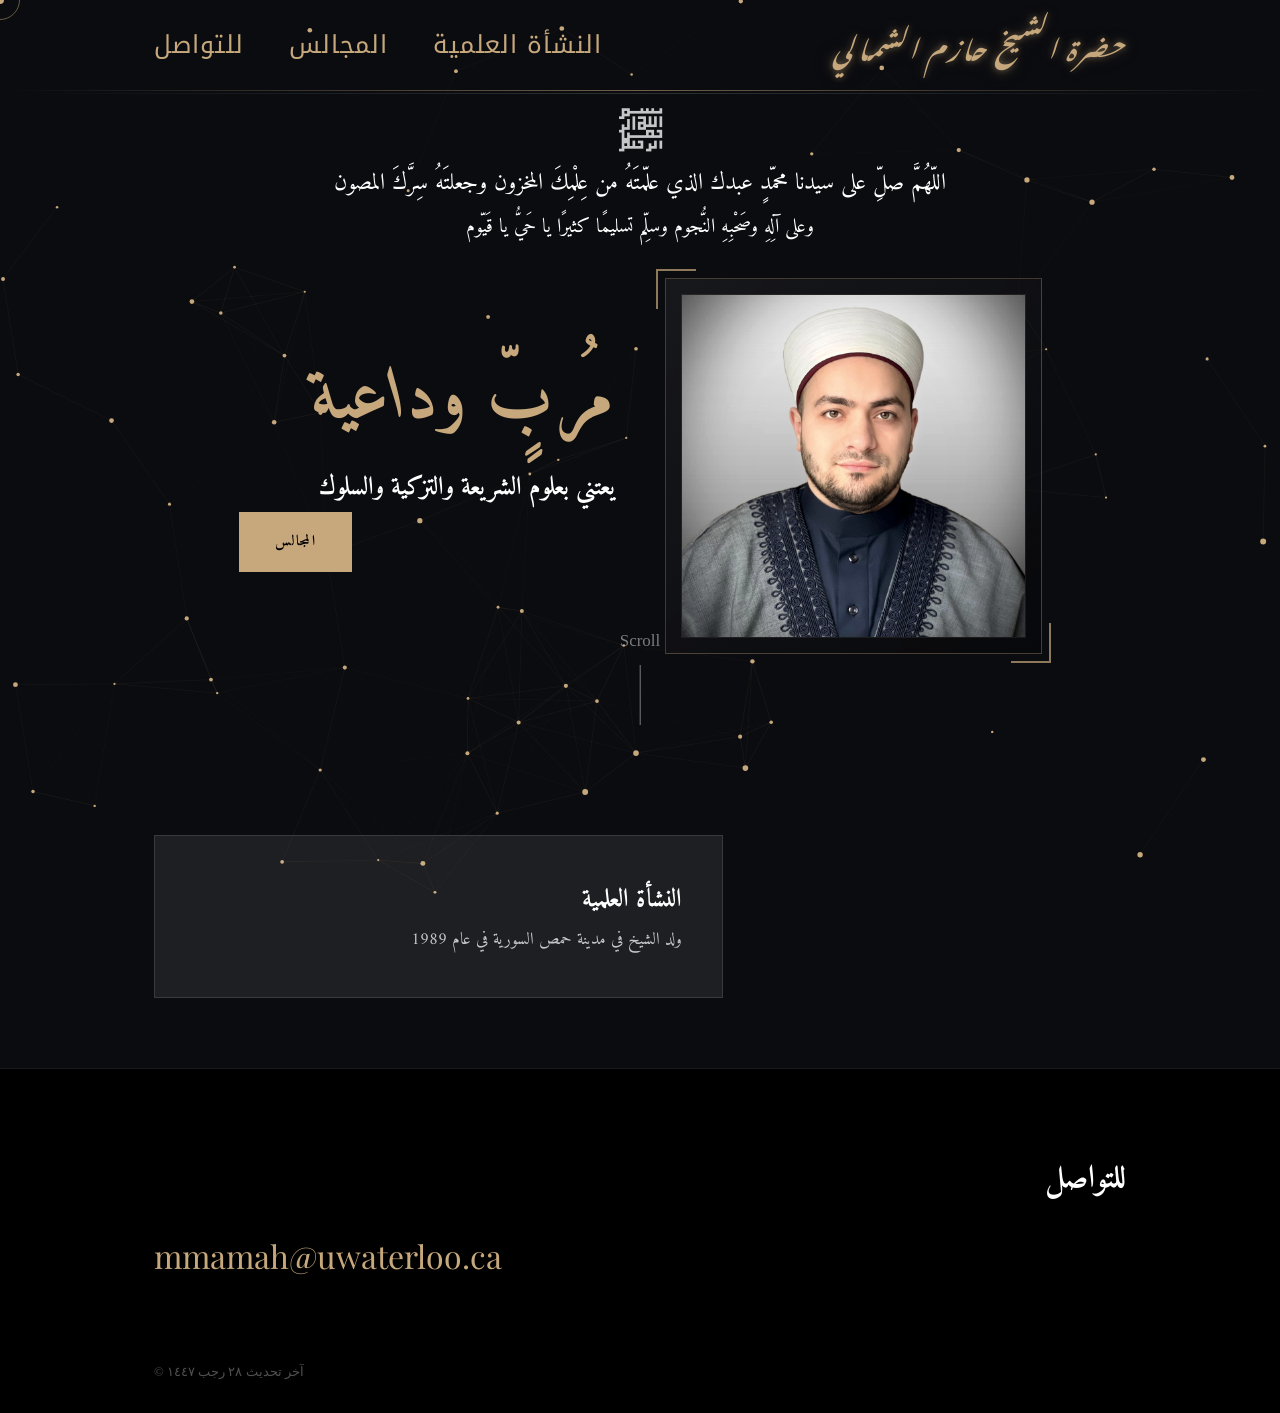
<file: index.html>
<!DOCTYPE html>
<html lang="en">
<head>
    <meta charset="UTF-8">
    <meta name="viewport" content="width=device-width, initial-scale=1.0">
    <title><span class="gold-text">الشيخ حازم الشمالي</span></title>
    <link rel="stylesheet" href="style.css">
    <link href="https://fonts.googleapis.com/css2?family=Montserrat:wght@300;400;500;700&family=Playfair+Display:ital,wght@0,400;0,700;1,400&display=swap" rel="stylesheet">
    <link rel="stylesheet" href="https://cdnjs.cloudflare.com/ajax/libs/font-awesome/6.4.0/css/all.min.css">
    <link href="https://unpkg.com/aos@2.3.1/dist/aos.css" rel="stylesheet">
    <link href="https://fonts.cdnfonts.com/css/latin-modern-roman" rel="stylesheet">
    <meta name="google-site-verification" content="14qGIv6SvTC_uwO27RMtpUs2lvdvvbJ2H30Se5hNGIY" />
    <link href="https://fonts.googleapis.com/css2?family=Amiri:ital,wght@0,400;0,700;1,400&display=swap" rel="stylesheet">
    <link href="https://fonts.googleapis.com/css2?family=Noto+Nastaliq+Urdu&display=swap" rel="stylesheet">
    <link href="https://fonts.googleapis.com/css2?family=Noto+Kufi+Arabic:wght@400;700&display=swap" rel="stylesheet">
    <link href="https://fonts.googleapis.com/css2?family=Scheherazade+New:wght@400;700&display=swap" rel="stylesheet">
    <link href="https://fonts.googleapis.com/css2?family=Scheherazade+New&display=swap" rel="stylesheet">


</head>

<body>

    <canvas id="lattice-canvas"></canvas>
    
    <div class="cursor"></div>
    <div class="cursor-follower"></div>

    <nav id="navbar">
        <div class="container nav-wrapper">
            <a href="#" class="brand">
                <p class="arabic-nastaliq"><span class="gold-text">حضرة الشيخ حازم الشمالي</span></p>
            </a>
            <ul class="nav-links">
                <li><a href="#about" class="hover-link"><p class="arabic-kufi">النشأة العلمية</p></a></li>
                <li class="nav-dropdown">
            <a href="majalis.html" class="hover-link">
                <p class="arabic-kufi" >المجالس</p>
            </a>

  <ul class="dropdown-menu">
    <li><a class="arabic-kufi" href="majalisD.html">مجالس ذكر</a></li>
    <li><a class="arabic-kufi" href="majalis.html">مجالس علم</a></li>
  </ul>
</li>

                <li><a href="#contact" class="hover-link"><p class="arabic-kufi">للتواصل</p></a></li>
            </ul>
            <div class="menu-btn"><i class="fas fa-bars"></i></div>
        </div>
    </nav>

   <header id="home">
          <div class="hero-top-title">
            <span style="font-size:1.75em" class="llBasmala">&#xFDFD;</span>
            <p class="hero-salawat line-1 arabic-kufi" lang="ar">
  اللّهُمَّ صلِّ على سيدنا محمّدٍ عبدك الذي علّمتَهُ من عِلْمِكَ المخزون وجعلتَهُ سِرَّكَ المصون
</p>
<p class="hero-salawat line-2 arabic-kufi" lang="ar">
  وعلى آلِهِ وصَحْبِهِ النُّجوم وسلِّم تسليمًا كثيرًا يا حَيُّ يا قَيّوم
</p>


        </div>

        <div class="container hero-container">
            <div class="hero-text" data-aos="fade-right" data-aos-duration="1500">
               <h1 class="arabic-kufi gold-text" lang="ar">مُربٍّ وداعية</h1>

                <h2 class="arabic-kufi" lang="ar"> يعتني بعلوم الشريعة والتزكية والسلوك</h2>

                <div class="btn-group">
                    <a href="majalis.html" class="btn btn-primary"><p class="arabic-kufi" lang="ar">المجالس</p></a>
                </div>
            </div>

            <div class="hero-image-wrapper">
                <div class="quantum-frame">
                    <img src="sheikhprofile.JPG" alt="Hazem Shamali" class="hero-img">
                    <div class="frame-corner top-left"></div>
                    <div class="frame-corner bottom-right"></div>
                </div>
            </div>
        </div>
        
        <div class="scroll-indicator">
            <span>Scroll</span>
            <div class="line"></div>
        </div>
    </header>

    <!-- النشأة العلمية (content intentionally left blank as requested) -->
    <section id="about" class="section">
        <div class="container about-grid">
            <div class="about-card" data-aos="fade-right">
                <h2 class="arabic-kufi" lang="ar">النشأة العلمية</h2>
                <p class="arabic-kufi" lang="ar">
                    ولد الشيخ في مدينة حمص السورية في عام 1989 
                </p>
            </div>
        </div>
    </section>

    <!-- Replaced footer "Get in Touch" block with Arabic -->
    <footer id="contact">
        <div class="container">
            <div class="footer-grid">
                <div class="footer-info">
                    <h3 class="arabic-kufi" lang="ar">للتواصل</h3>
                    <p class="arabic-kufi" lang="ar"> </p>
                    <a href="mailto:mmamah@uwaterloo.ca" class="email-big">mmamah@uwaterloo.ca</a>
                </div>


            <div class="footer-bottom">
                <p>&copy; آخر تحديث ٢٨ رجب ١٤٤٧</p>
            </div>
        </div>
    </footer>

    <script src="https://unpkg.com/aos@2.3.1/dist/aos.js"></script>
    <script src="script.js"></script>
</body>
</html>
</file>
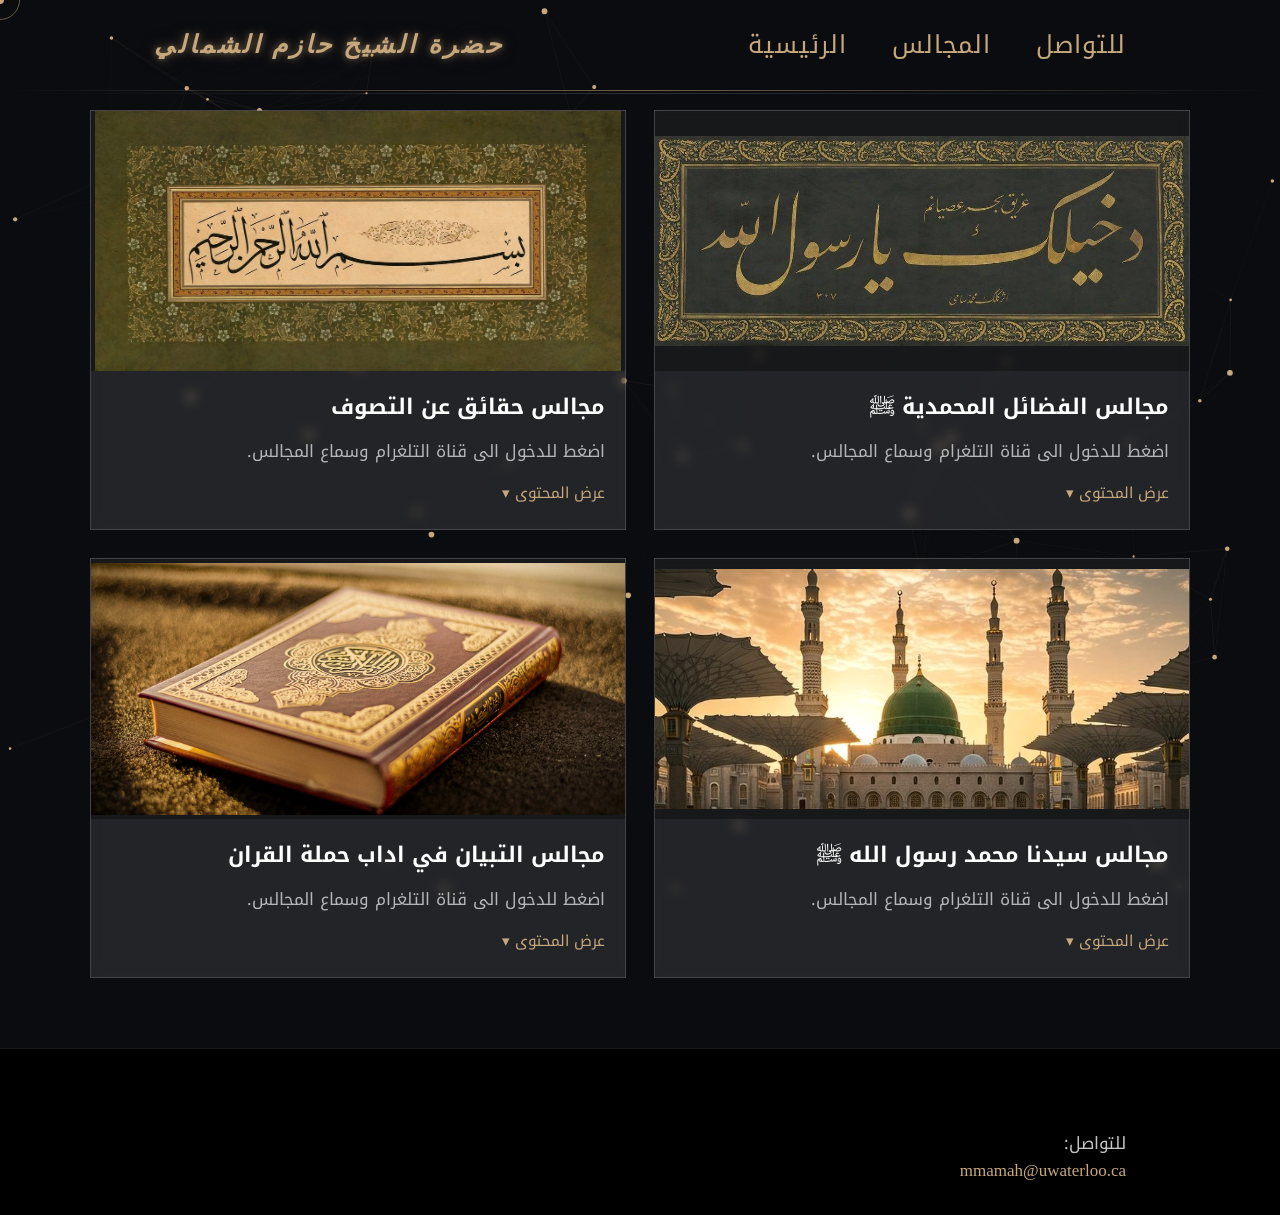
<file: majalis.html>
<!DOCTYPE html>
<html lang="ar" dir="rtl">
<head>
  <meta charset="UTF-8">
  <meta name="viewport" content="width=device-width, initial-scale=1.0">
  <title>المجالس</title>

  <link rel="stylesheet" href="style.css">

  <!-- Arabic fonts -->
  <link href="https://fonts.googleapis.com/css2?family=Noto+Kufi+Arabic:wght@400;700&display=swap" rel="stylesheet">
</head>

<body>
  <canvas id="lattice-canvas"></canvas>

  <!-- Custom cursor (ONE time only) -->
  <div class="cursor"></div>
  <div class="cursor-follower"></div>

  <nav id="navbar">
  <div class="container nav-wrapper">
    <a href="index.html" class="brand">
      <p class="arabic-nastaliq gold-text">حضرة الشيخ حازم الشمالي</p>
    </a>

    <ul class="nav-links">
      <li>
        <a href="index.html" class="hover-link">
          <p class="arabic-kufi">الرئيسية</p>
        </a>
      </li>

      <li class="nav-dropdown">
        <a href="majalis.html" class="hover-link">
          <p class="arabic-kufi">المجالس</p>
        </a>
        <ul class="dropdown-menu">
          <li><a class="arabic-kufi" href="majalisD.html">مجالس الذكر</a></li>
          <li><a class="arabic-kufi" href="majalis.html">مجالس العلم</a></li>
        </ul>
      </li>

      <li>
        <a href="#contact" class="hover-link">
          <p class="arabic-kufi">للتواصل</p>
        </a>
      </li>
    </ul>

    <div class="menu-btn">☰</div>
  </div>
</nav>


  <section class="section">
    <div class="majalis-grid">

  <details class="majlis-card">
    <summary class="majlis-summary">
      <div class="majlis-img">
        <img src="dakhilak.JPG" alt="مجالس التزكية">
      </div>
      <div class="majlis-body">
        <h2 class="arabic-kufi">مجالس الفضائل المحمدية ﷺ</h2>
        <p class="arabic-kufi">اضغط للدخول الى قناة التلغرام وسماع المجالس.</p>
        <span class="majlis-link arabic-kufi">عرض المحتوى ▾</span>
      </div>
    </summary>

    <div class="majlis-panel">
      <ul class="majlis-list">
        <li><a class="arabic-kufi" href="https://t.me/alfadaylalmohammadeeah">رابط القناة</a></li>
      </ul>
    </div>
  </details>

  <details class="majlis-card">
    <summary class="majlis-summary">
      <div class="majlis-img">
        <img src="bismillah.JPG" alt="مجالس حقائق عن التصوف">
      </div>
      <div class="majlis-body">
        <h2 class="arabic-kufi">مجالس حقائق عن التصوف</h2>
        <p class="arabic-kufi">اضغط للدخول الى قناة التلغرام وسماع المجالس.</p>
        <span class="majlis-link arabic-kufi">عرض المحتوى ▾</span>
      </div>
    </summary>

    <div class="majlis-panel">
      <ul class="majlis-list">
        <li><a class="arabic-kufi" href="https://t.me/hkaykanaltasawof">رابط القناة</a></li>
      </ul>
    </div>
  </details>

  <details class="majlis-card">
    <summary class="majlis-summary">
      <div class="majlis-img">
        <img src="masjid.jpg" alt="مجالس التزكية">
      </div>
      <div class="majlis-body">
        <h2 class="arabic-kufi">مجالس سيدنا محمد رسول الله ﷺ</h2>
        <p class="arabic-kufi">اضغط للدخول الى قناة التلغرام وسماع المجالس.</p>
        <span class="majlis-link arabic-kufi">عرض المحتوى ▾</span>
      </div>
    </summary>

    <div class="majlis-panel">
      <ul class="majlis-list">
        <li><a class="arabic-kufi" href="https://t.me/saydnamohamad">رابط القناة</a></li>
      </ul>
    </div>
  </details>

  <details class="majlis-card">
    <summary class="majlis-summary">
      <div class="majlis-img">
        <img src="quran.jpg" alt="مجالس التزكية">
      </div>
      <div class="majlis-body">
        <h2 class="arabic-kufi">مجالس التبيان في اداب حملة القران</h2>
        <p class="arabic-kufi">اضغط للدخول الى قناة التلغرام وسماع المجالس.</p>
        <span class="majlis-link arabic-kufi">عرض المحتوى ▾</span>
      </div>
    </summary>

    <div class="majlis-panel">
      <ul class="majlis-list">
        <li><a class="arabic-kufi" href="https://t.me/altbyann">رابط القناة</a></li>
      </ul>
    </div>
  </details>

</div>


  </section>

  <footer id="contact">
    <div class="container">
      <p class="arabic-kufi">للتواصل:</p>
      <a href="mailto:mmamah@uwaterloo.ca">mmamah@uwaterloo.ca</a>
    </div>
  </footer>

  <!-- Scripts MUST be at the end so cursor elements exist before JS runs -->
  <script src="https://unpkg.com/aos@2.3.1/dist/aos.js"></script>
  <script src="script.js"></script>
</body>
</html>
</file>
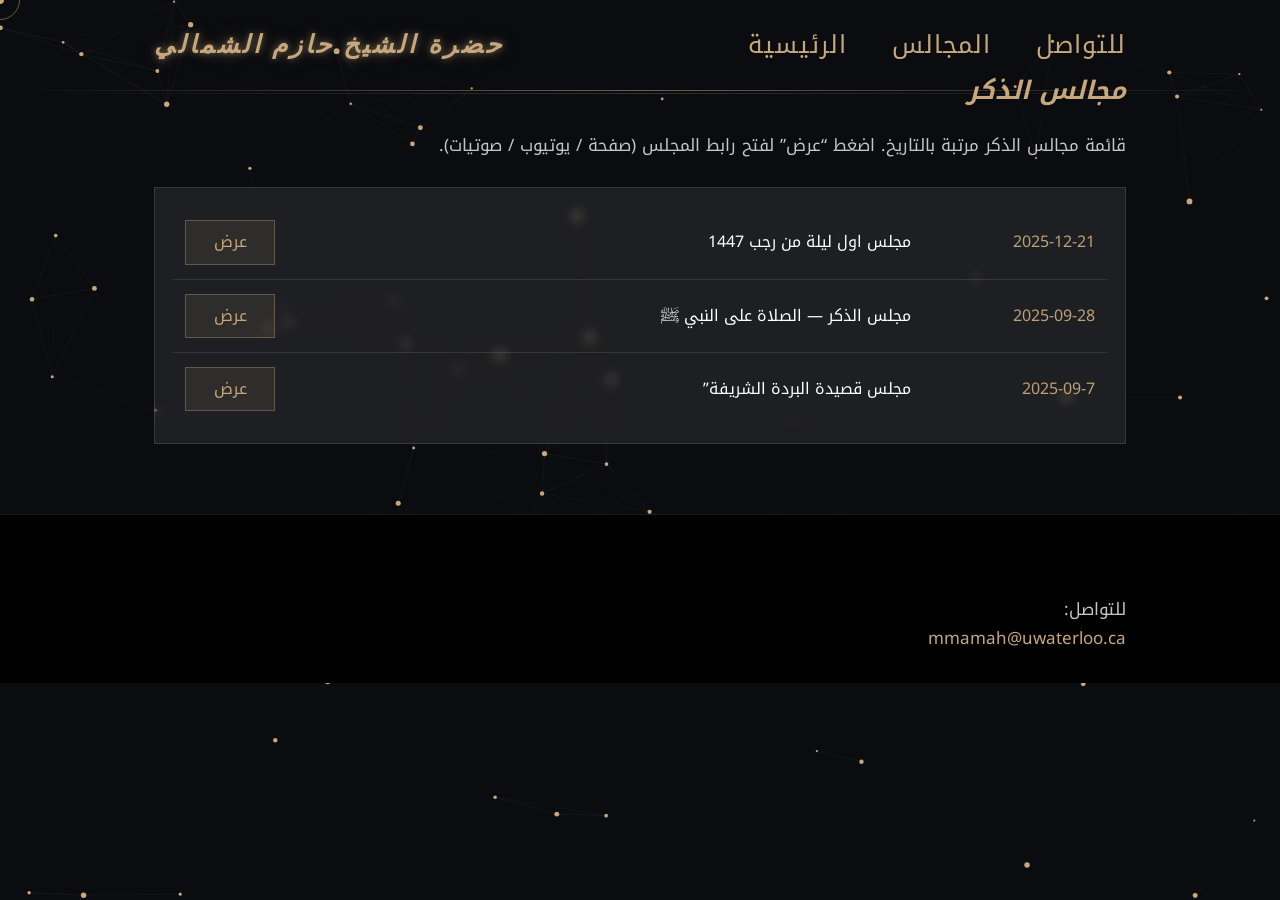
<file: majalisD.html>
<!DOCTYPE html>
<html lang="ar" dir="rtl">
<head>
  <meta charset="UTF-8" />
  <meta name="viewport" content="width=device-width, initial-scale=1.0" />
  <title>مجالس الذكر</title>

  <link rel="stylesheet" href="style.css" />
  <link href="https://fonts.googleapis.com/css2?family=Noto+Kufi+Arabic:wght@400;700&display=swap" rel="stylesheet">
  <link href="https://fonts.googleapis.com/css2?family=Amiri:wght@400;700&display=swap" rel="stylesheet">

  <style>
    /* Page-only styling (safe) */
    .list-wrap{
      background: rgba(255,255,255,0.08);
      border: 1px solid rgba(255,255,255,0.12);
      backdrop-filter: blur(6px);
      padding: 18px;
      margin-top: 28px;
    }

    .majlis-row{
      display: grid;
      grid-template-columns: 170px 1fr 90px;
      gap: 14px;
      align-items: center;
      padding: 14px 12px;
      border-bottom: 1px solid rgba(255,255,255,0.10);
    }

    .majlis-row:last-child{ border-bottom: 0; }

    /* Keep list text consistent (prevents accidental inherited big sizes) */
    .list-wrap,
    .majlis-row,
    .majlis-row *{
      font-size: 1rem;
    }

    .majlis-date{
      color: var(--accent-gold);
      opacity: 0.95;
      white-space: nowrap;
    }

    .majlis-title{
      color: var(--text-white);
      line-height: 1.9;
    }

    .majlis-action a{
      display: inline-block;
      padding: 8px 12px;
      border: 1px solid rgba(198,168,124,0.35);
      background: rgba(198,168,124,0.10);
      color: var(--accent-gold);
      transition: 0.2s ease;
      text-align: center;
      width: 100%;
    }

    .majlis-action a:hover{
      background: rgba(198,168,124,0.16);
      border-color: rgba(198,168,124,0.55);
    }

    /* Mobile: stack nicely */
    @media (max-width: 768px){
      .majlis-row{
        grid-template-columns: 1fr;
        gap: 8px;
        padding: 14px 10px;
      }
      .majlis-action a{ width: auto; }
    }
  </style>
</head>

<body>
  <canvas id="lattice-canvas"></canvas>
  <div class="cursor"></div>
  <div class="cursor-follower"></div>

  <nav id="navbar">
  <div class="container nav-wrapper">
    <a href="index.html" class="brand">
      <p class="arabic-nastaliq gold-text">حضرة الشيخ حازم الشمالي</p>
    </a>

    <ul class="nav-links">
      <li>
        <a href="index.html" class="hover-link">
          <p class="arabic-kufi">الرئيسية</p>
        </a>
      </li>

      <li class="nav-dropdown">
        <a href="majalis.html" class="hover-link">
          <p class="arabic-kufi">المجالس</p>
        </a>
        <ul class="dropdown-menu">
          <li><a class="arabic-kufi" href="majalisD.html">مجالس الذكر</a></li>
          <li><a class="arabic-kufi" href="majalis.html">مجالس العلم</a></li>
        </ul>
      </li>

      <li>
        <a href="#contact" class="hover-link">
          <p class="arabic-kufi">للتواصل</p>
        </a>
      </li>
    </ul>

    <div class="menu-btn">☰</div>
  </div>
</nav>
  <section class="section page-section">
    <div class="container">
      <h1 class="arabic-kufi gold-text">مجالس الذكر</h1>

      <p class="arabic-kufi" style="margin-top: 1.2rem; max-width: 850px;">
        قائمة مجالس الذكر مرتبة بالتاريخ. اضغط “عرض” لفتح رابط المجلس (صفحة / يوتيوب / صوتيات).
      </p>
      

      <div class="list-wrap">

        <!-- Row -->
         <div class="majlis-row">
          <div class="majlis-date arabic-kufi">2025-12-21</div>
          <div class="majlis-title arabic-kufi">مجلس اول ليلة من رجب 1447</div>
          <div class="majlis-action">
            <a class="arabic-kufi" href="https://m.youtube.com/watch?v=R1bQuHesqdg&pp=iggCQAE%3D">عرض</a>
          </div>
        </div>


        <div class="majlis-row">
          <div class="majlis-date arabic-kufi">2025-09-28</div>
          <div class="majlis-title arabic-kufi">مجلس الذكر — الصلاة على النبي ﷺ</div>
          <div class="majlis-action">
            <a class="arabic-kufi" href="https://youtu.be/syy2Tfn8xHs?si=eaJXh_bn6r7uiLaO">عرض</a>
          </div>
        </div>

        <div class="majlis-row">
          <div class="majlis-date arabic-kufi">2025-09-7</div>
          <div class="majlis-title arabic-kufi">مجلس قصيدة البردة الشريفة”</div>
          <div class="majlis-action">
            <a class="arabic-kufi" href="https://youtu.be/fef2kZKXiec?si=GcVgRUsSzKByx2SV">عرض</a>
          </div>
        </div>

        <!-- Copy more rows as needed -->

      </div>
    </div>
  </section>

  <footer id="contact">
    <div class="container">
      <p class="arabic-kufi">للتواصل:</p>
      <a class="arabic-kufi" href="mailto:mmamah@uwaterloo.ca">mmamah@uwaterloo.ca</a>
    </div>
  </footer>

  <script src="https://unpkg.com/aos@2.3.1/dist/aos.js"></script>
  <script src="script.js"></script>
</body>
</html>
</file>
<file: style.css>
/* =========================
   VARIABLES (FIXED)
   ========================= */
:root {
  --bg-dark: #0b0c10;
  --bg-card: #1f2833;
  --text-main: #c5c6c7;
  --text-white: #ffffff;
  --accent-gold: #c6a87c;
  --accent-blue: #45a29e;
  --font-heading: 'Playfair Display', serif;
  --font-body: 'Montserrat', sans-serif;
}

/* =========================
   BASE
   ========================= */
* {
  margin: 0;
  padding: 0;
  box-sizing: border-box;
  cursor: none;
}
@media (hover: none) {
  * {
    cursor: auto !important;
  }
  .cursor,
  .cursor-follower {
    display: none !important;
  }
}

body {
  background-color: var(--bg-dark);
  color: var(--text-main);
  overflow-x: hidden;

  /* keep your preferred typography */
  font-family: "Latin Modern Roman", "Computer Modern", serif;
  font-size: 17px;
  line-height: 1.65;
}

/* =========================
   BACKGROUND CANVAS
   ========================= */
#lattice-canvas {
  position: fixed;
  inset: 0;
  width: 100%;
  height: 100%;
  z-index: -1;
  pointer-events: none;
}

/* =========================
   ACTIVE NAV LINK
   ========================= */
.nav-links a.active p {
  color: var(--accent-gold);
}

/* =========================
   CUSTOM CURSOR (FIXED)
   - stable translate + scale
   ========================= */
.cursor,
.cursor-follower {
  position: fixed;
  top: 0;
  left: 0;
  pointer-events: none;
  will-change: transform, left, top;
  transform: translate(-50%, -50%) scale(1);
}

.cursor {
  width: 8px;
  height: 8px;
  background: var(--accent-gold);
  border-radius: 50%;
  z-index: 9999;
}

.cursor-follower {
  width: 40px;
  height: 40px;
  border: 1px solid var(--accent-gold);
  border-radius: 50%;
  z-index: 9998;
  opacity: 0.5;
  background: transparent;
}

/* =========================
   ARABIC TYPOGRAPHY
   ========================= */
.arabic-kufi {
  font-family: 'Noto Kufi Arabic', sans-serif;
  direction: rtl;
}

[lang="ar"] {
  font-family: 'Amiri', serif;
  direction: rtl;
  text-align: right;
  line-height: 1.9;
}

.thuluth {
  font-family: 'Thuluth', serif;
  direction: rtl;
  text-align: center;
  font-size: 2rem;
}

.arabic-nastaliq {
  font-family: 'Noto Nastaliq Urdu', serif;
  direction: rtl;
  text-align: right;
}

/* =========================
   HERO TOP TITLE
   ========================= */
.hero-top-title {
  display: flex;
  flex-direction: column;
  align-items: center;
  margin-bottom: 30px;
  text-align: center;
}
/*=============
Salwat lines: smaller on mobile, larger on desktop
===============*/

.hero-top-title p{
  max-width: 900px;
  margin: 0 auto;
  padding: 0 14px;
  text-align: center;
  direction: rtl;
  color: var(--text-white);
  line-height: 2;
}

.hero-salawat.line-1{
  font-size: clamp(1rem, 2.5vw, 1.45rem);
}

.hero-salawat.line-2{
  font-size: clamp(0.95rem, 2.2vw, 1.25rem);
}

header#home {
  min-height: 85vh;
  height: auto;
  padding-top: 110px;
  display: flex;
  flex-direction: column;
  justify-content: flex-start;
}

/* =========================
   SLIDER (optional)
   ========================= */
.slider-container {
  overflow: hidden;
  width: 100%;
  position: relative;
}

.slider-track {
  display: flex;
  flex-direction: row;
  transition: transform 1s ease-in-out;
  will-change: transform;
}

.slide {
  min-width: 100%;
  text-align: center;
  font-size: 1.4rem;
  line-height: 1.8;
  white-space: normal;
}

/* =========================
   TYPOGRAPHY & UTILITIES
   ========================= */
h1, h2, h3 {
  font-family: var(--font-heading);
  color: var(--text-white);
  font-weight: 700;
}

a {
  text-decoration: none;
  transition: 0.3s;
  cursor: none;
  color: var(--accent-gold);
}

.container {
  max-width: 1100px;
  margin: 0 auto;
  padding: 0 5%;
}

.gold-text {
  color: var(--accent-gold);
  font-style: italic;
}

.section {
  padding: 70px 0;
}

.section-tag {
  color: var(--accent-gold);
  font-size: 0.9rem;
  letter-spacing: 2px;
  text-transform: uppercase;
  display: block;
  margin-bottom: 10px;
}

/* =========================
   NAVBAR
   ========================= */
nav {
  position: fixed;
  width: 100%;
  top: 0;
  padding: 25px 0;
  z-index: 100;
  transition: 0.4s;
}

nav.scrolled {
  background: rgba(11, 12, 16, 0.9);
  backdrop-filter: blur(10px);
  padding: 15px 0;
  border-bottom: 1px solid rgba(255, 255, 255, 0.05);
}

.nav-wrapper {
  display: flex;
  justify-content: space-between;
  align-items: center;
}

.brand {
  font-size: 1.5rem;
  font-weight: 700;
  letter-spacing: 3px;
  color: var(--text-white);
}

.nav-links {
  display: flex;
  gap: 40px;
  list-style: none;
}

.hover-link {
  font-size: 0.9rem;
  letter-spacing: 1px;
  text-transform: uppercase;
  position: relative;
}

.hover-link::after {
  content: '';
  position: absolute;
  width: 0;
  height: 1px;
  bottom: -5px;
  left: 0;
  background: var(--accent-gold);
  transition: 0.3s;
}

.hover-link:hover {
  color: var(--accent-gold);
}

.hover-link:hover::after {
  width: 100%;
}

.menu-btn {
  display: none;
  color: var(--text-white);
  font-size: 1.5rem;
}

/* =========================
   HERO
   ========================= */
header {
  height: 100vh;
  display: flex;
  align-items: center;
  position: relative;
}

.hero-text h1 {
  font-size: 4.5rem;
  line-height: 1.1;
  margin-bottom: 25px;
}

.overline {
  color: var(--accent-blue);
  letter-spacing: 2px;
  text-transform: uppercase;
  font-size: 0.9rem;
  margin-bottom: 15px;
}

.intro {
  font-size: 1.1rem;
  max-width: 600px;
  margin-bottom: 40px;
  line-height: 1.8;
  opacity: 0.8;
}

.btn {
  padding: 15px 35px;
  border-radius: 0;
  font-size: 0.9rem;
  letter-spacing: 1px;
  text-transform: uppercase;
  font-weight: 600;
  transition: 0.3s;
  display: inline-block;
}

.btn-primary {
  background: var(--accent-gold);
  color: #000;
  border: 1px solid var(--accent-gold);
}

.btn-primary:hover {
  background: transparent;
  color: var(--accent-gold);
}

.btn-outline {
  border: 1px solid var(--text-main);
  margin-left: 15px;
  color: var(--text-white);
}

.btn-outline:hover {
  border-color: var(--accent-gold);
  color: var(--accent-gold);
}

.scroll-indicator {
  position: absolute;
  bottom: 40px;
  left: 50%;
  transform: translateX(-50%);
  display: flex;
  flex-direction: column;
  align-items: center;
  opacity: 0.6;
}

.scroll-indicator .line {
  width: 1px;
  height: 60px;
  background: var(--text-main);
  margin-top: 10px;
}

/* =========================
   ABOUT CARDS
   ========================= */
.about-grid {
  display: grid;
  grid-template-columns: 1.57fr 1fr;
  gap: 40px;
}

.about-card {
  background: rgba(255,255,255,0.08);
  padding: 40px;
  border: 1px solid rgba(255,255,255,0.12);
}


.stats-row {
  display: flex;
  gap: 40px;
  margin-top: 30px;
  border-top: 1px solid rgba(255, 255, 255, 0.1);
  padding-top: 20px;
}

.stat {
  display: flex;
  flex-direction: column;
}

.stat .number {
  font-family: var(--font-heading);
  font-size: 2rem;
  color: var(--accent-gold);
}

.stat .label {
  font-size: 0.8rem;
  text-transform: uppercase;
  letter-spacing: 1px;
}

.stat .degree {
  color: var(--text-white);
}

.interest-list {
  list-style: none;
  margin-top: 20px;
}

.interest-list li {
  margin-bottom: 15px;
  display: flex;
  align-items: center;
  gap: 15px;
  font-size: 1.1rem;
}

.interest-list i {
  color: var(--accent-gold);
}

/* =========================
   HERO IMAGE / FRAME
   ========================= */
.hero-container {
  display: flex;
  align-items: center;
  justify-content: space-between;
  gap: 50px;
  height: 100%;
}

.hero-text {
  flex: 1;
  max-width: 600px;
}

.hero-image-wrapper {
  flex: 1;
  max-width: 450px;
  position: relative;
  z-index: 2;
  animation: heroFade 1.2s ease-out forwards;
}

@keyframes heroFade {
  from { opacity: 0; transform: translateY(10px); }
  to { opacity: 1; transform: translateY(0); }
}

.quantum-frame {
  position: relative;
  padding: 15px;
  border: 1px solid rgba(198, 168, 124, 0.3);
  background: linear-gradient(
    135deg,
    rgba(255, 255, 255, 0.05) 0%,
    rgba(0, 0, 0, 0.3) 100%
  );
  backdrop-filter: blur(5px);
}

.hero-img {
  width: 100%;
  height: auto;
  display: block;
  filter: grayscale(20%) contrast(105%);
  transition: all 0.5s ease;
  position: relative;
  z-index: 3;
  border: 1px solid rgba(198, 168, 124, 0.1);
}

.quantum-frame:hover .hero-img {
  filter: grayscale(0%) contrast(100%);
  transform: scale(1.02);
}

.frame-corner {
  position: absolute;
  width: 40px;
  height: 40px;
  border: 2px solid var(--accent-gold);
  z-index: 1;
  transition: all 0.5s ease;
  opacity: 0.7;
}

.top-left {
  top: -10px;
  left: -10px;
  border-right: none;
  border-bottom: none;
}

.bottom-right {
  bottom: -10px;
  right: -10px;
  border-left: none;
  border-top: none;
}

.quantum-frame:hover .top-left { transform: translate(-5px, -5px); opacity: 1; }
.quantum-frame:hover .bottom-right { transform: translate(5px, 5px); opacity: 1; }

/* =========================
   RESEARCH CARDS
   ========================= */
.cards-grid {
  display: grid;
  grid-template-columns: repeat(auto-fit, minmax(300px, 1fr));
  gap: 30px;
  margin-top: 40px;
}

.feature-card {
  background: linear-gradient(
    145deg,
    rgba(255, 255, 255, 0.03) 0%,
    rgba(255, 255, 255, 0.01) 100%
  );
  padding: 40px 30px;
  border: 1px solid rgba(255, 255, 255, 0.05);
  transition: 0.3s;
  position: relative;
  overflow: hidden;
}

.feature-card::before {
  content: '';
  position: absolute;
  top: 0;
  left: 0;
  width: 2px;
  height: 100%;
  background: var(--accent-gold);
  transform: scaleY(0);
  transition: 0.3s;
  transform-origin: bottom;
}

.feature-card:hover {
  transform: translateY(-10px);
  background: rgba(255, 255, 255, 0.05);
}

.feature-card:hover::before {
  transform: scaleY(1);
}

.card-icon {
  font-size: 2.5rem;
  color: var(--text-main);
  margin-bottom: 20px;
}

.feature-card h3 {
  margin-bottom: 15px;
  font-size: 1.3rem;
}

/* =========================
   PUBLICATIONS (kept)
   ========================= */
.pub-card {
  border-bottom: 1px solid rgba(255, 255, 255, 0.1);
  padding: 30px 0;
  transition: 0.3s;
}

.pub-card:hover {
  padding-left: 20px;
  border-color: var(--accent-gold);
}

.pub-status {
  font-size: 0.8rem;
  text-transform: uppercase;
  letter-spacing: 1px;
  color: var(--accent-blue);
  margin-bottom: 10px;
}

.pub-card h3 {
  font-size: 1.4rem;
  font-family: var(--font-body);
  margin-bottom: 10px;
}

.pub-links a {
  font-size: 0.9rem;
  margin-right: 20px;
  display: inline-flex;
  align-items: center;
  gap: 5px;
  color: var(--text-main);
}

.pub-links a:hover {
  color: var(--accent-gold);
}

/* Compact publications (publications page only) */
.publications-page .pub-card { padding: 18px 0; }
.publications-page .pub-card h3 { font-size: 1.05rem; line-height: 1.35; margin-bottom: 6px; }
.publications-page .pub-status { font-size: 0.7rem; margin-bottom: 6px; }
.publications-page .pub-links a { font-size: 0.8rem; }

/* =========================
   TEACHING
   ========================= */
.teaching-grid {
  display: flex;
  flex-direction: column;
  gap: 20px;
  margin-top: 40px;
}

.teach-item {
  display: flex;
  justify-content: space-between;
  align-items: center;
  padding: 20px;
  background: rgba(255, 255, 255, 0.02);
  border-left: 3px solid transparent;
}

.teach-item:hover {
  border-left-color: var(--accent-gold);
  background: rgba(255, 255, 255, 0.05);
}

.year {
  font-weight: 700;
  color: var(--accent-gold);
}

.role {
  opacity: 0.7;
}

/* =========================
   PERSONAL
   ========================= */
.personal-wrapper {
  text-align: center;
  border: 1px solid var(--accent-gold);
  padding: 60px;
  position: relative;
}

.personal-wrapper::after {
  content: '';
  position: absolute;
  top: 5px;
  left: 5px;
  right: 5px;
  bottom: 5px;
  border: 1px solid rgba(198, 168, 124, 0.3);
  pointer-events: none;
}

/* =========================
   FOOTER
   ========================= */
footer {
  background: #000;
  padding: 80px 0 30px;
  border-top: 1px solid rgba(255, 255, 255, 0.1);
}

.footer-info h3 {
  font-size: 2rem;
  margin-bottom: 10px;
}

.email-big {
  font-size: 2rem;
  color: var(--accent-gold);
  font-family: var(--font-heading);
  margin-top: 20px;
  display: block;
}

.footer-socials {
  margin-top: 40px;
  display: flex;
  gap: 30px;
}

.footer-socials a {
  text-transform: uppercase;
  letter-spacing: 2px;
  font-size: 0.8rem;
}

.footer-bottom {
  margin-top: 80px;
  font-size: 0.8rem;
  opacity: 0.4;
}
/* ========================= RESPONSIVE ========================= */
@media (max-width: 768px) {
  .hero-text h1 { font-size: 3rem; }
  .about-grid { grid-template-columns: 1fr; }

  nav {
    padding: 14px 0;
    background: rgba(11, 12, 16, 0.96);
  }

  .nav-wrapper {
    flex-direction: row;
    justify-content: space-between;
    align-items: center;
  }

  .brand {
    font-size: 1rem;
    letter-spacing: 1px;
    max-width: 75%;
  }

  .brand p {
    margin: 0;
    font-size: 1.1rem;
    white-space: normal;
    text-align: right;
  }

  .menu-btn {
    display: block;
    position: relative;
    z-index: 2001;
    font-size: 1.6rem;
  }

  .nav-links {
    position: fixed;
    top: 0;
    right: -78%;
    width: 78%;
    height: 100svh;

    display: flex;
    flex-direction: column;
    align-items: flex-end;
    justify-content: flex-start;

    gap: 28px;
    padding: 95px 28px 28px;

    background: rgba(11, 12, 16, 0.98);
    border-left: 1px solid rgba(198,168,124,0.35);

    list-style: none;
    transition: right 0.35s ease;
    z-index: 2000;
  }

  .nav-links.open {
    right: 0;
  }

  .nav-links li {
    width: 100%;
    text-align: right;
  }

  .nav-links a {
    display: block;
    width: 100%;
    font-size: 1.2rem;
    color: var(--accent-gold);
    text-align: right;
  }

  .nav-links p {
    margin: 0;
    font-size: 1.2rem;
    text-align: right;
  }

  .teach-item { flex-direction: column; align-items: flex-start; gap: 10px; }
  .email-big { font-size: 1.5rem; }

  header#home {
    padding-top: 95px;
    min-height: 100svh;
    height: auto;
  }

  .hero-top-title {
    margin-bottom: 18px;
  }

  .hero-top-title .llBasmala {
    font-size: 1.65rem !important;
    margin-bottom: 8px;
  }

  .hero-salawat.line-1 {
    font-size: 1.05rem;
    line-height: 1.9;
  }

  .hero-salawat.line-2 {
    font-size: 0.95rem;
    line-height: 1.9;
  }

  .hero-container {
    flex-direction: column;
    text-align: center;
    justify-content: flex-start;
    padding-top: 25px;
    gap: 28px;
    height: auto;
  }

  .hero-text {
  order: 2;
  max-width: 100%;
  text-align: center;
}

  .hero-text h1 {
    font-size: 2.45rem;
    line-height: 1.35;
    margin-bottom: 12px;
    text-align: center;
  }

  .hero-text h2 {
    font-size: 1.1rem;
    line-height: 1.8;
    text-align: center;
  }

.hero-image-wrapper {
  order: 1;
  max-width: 270px;
  margin: 0 auto;
}

  .scroll-indicator {
    display: none;
  }

.majalis-grid{
  width: min(100% - 32px, 520px);
  margin: 2rem auto 0;
  grid-template-columns: 1fr;
  gap: 26px;
}

.majlis-card{
  width: 100%;
}

.majlis-img{
  height: 210px;
}

.majlis-body{
  padding: 18px 16px 22px;
}

.majlis-body h2{
  font-size: 1.45rem;
  line-height: 1.7;
}

.majlis-body p{
  font-size: 1rem;
  line-height: 1.9;
}
.section {
  padding: 5px 0;
}
.page-section {
  padding-top: 80px;
}
}
/* @media (min-width: 769px) and (max-width: 992px) {
  .hero-container {
    flex-direction: column;
    text-align: center;
    justify-content: center;
    padding-top: 120px;
    gap: 50px;
  }

  .hero-text h1 { font-size: 3.5rem; }
  .hero-image-wrapper { max-width: 380px; margin: 0 auto; }

  .scroll-indicator { display: none; }
} */

/* =========================
   HERO: fluid type for mobile
   ========================= */

.hero-title{
  font-size: clamp(2.4rem, 7vw, 5.5rem); /* phone -> desktop */
  line-height: 1.15;
}


/* The Basmala glyph */
.hero-top-title .llBasmala{
  font-size: clamp(1.8rem, 7vw, 2.7rem) !important;
  line-height: 1;
  display: inline-block;
  margin-bottom: 8px;
}

/* =========================
   DESKTOP NAVBAR RTL LAYOUT
   ========================= */
@media (min-width: 769px) {
  /* Flip brand to the RIGHT, links to the LEFT */
  #navbar .nav-wrapper {
    flex-direction: row-reverse;
  }

  /* Make the links themselves flow RTL on desktop */
  #navbar .nav-links {
    flex-direction: row-reverse;
    gap: 45px;
  }

  /* Slightly larger navbar fonts on desktop only */
  #navbar .brand {
    font-size: 1.55rem;
  }

  #navbar .nav-links a {
    font-size: 1.55rem;
  }
}


.majlis-list {
  list-style: none;
  margin: 0;
  padding: 0;
  display: grid;
  gap: 10px;
}

.majlis-list a {
  display: block;
  padding: 10px 12px;
  background: rgba(255,255,255,0.06);
  border: 1px solid rgba(255,255,255,0.10);
  transition: 0.2s ease;
}

.majlis-list a:hover {
  border-color: rgba(198,168,124,0.55);
  background: rgba(255,255,255,0.08);
}

/* =========================
   MAJALIS (DETAILS ACCORDION)
   2 per row desktop, 1 per row mobile
   ========================= */

.majalis-grid{
  width: min(1100px, calc(100% - 48px));
  margin: 2.5rem auto 0;
  display: grid;
  grid-template-columns: repeat(2, minmax(0, 1fr));
  gap: 28px;
  align-items: start;
}
@media (max-width: 900px){
  .majalis-grid{
    width: min(520px, calc(100% - 32px));
    grid-template-columns: 1fr;
    gap: 28px;
  }

  .majlis-card{
    width: 100%;
  }

  .majlis-img{
    height: 220px;
  }
}


/* Card base is <details> */
.majlis-card{
  background: rgba(255,255,255,0.10);
  border: 1px solid rgba(255,255,255,0.15);
  backdrop-filter: blur(6px);
  overflow: hidden;
}

/* Remove default marker */
.majlis-card summary::-webkit-details-marker{ display: none; }
.majlis-card summary{ list-style: none; }

/* Summary is clickable */
.majlis-summary{
  display: block;
  cursor: pointer;
}

/* Image */
.majlis-img{
  width: 100%;
  height: 260px;
  overflow: hidden;
  background: rgba(0,0,0,0.35);
  display: flex;
  align-items: center;
  justify-content: center;
}

.majlis-img img{
  width: 100%;
  height: 100%;
  object-fit: contain;
  display: block;
  filter: grayscale(10%) contrast(105%);
}

/* Text */
.majlis-body{
  padding: 18px 20px 22px;
}

.majlis-body h2{
  margin: 0 0 10px;
  color: var(--text-white);
  font-size: 1.35rem;
}

.majlis-body p{
  margin: 0;
  color: var(--text-main);
  line-height: 1.9;
  opacity: 0.9;
}

.majlis-link{
  display: inline-block;
  margin-top: 14px;
  color: var(--accent-gold);
  font-size: 0.95rem;
}

/* Expanded content */
.majlis-panel{
  padding: 16px 18px 20px;
  border-top: 1px solid rgba(255,255,255,0.10);
}

.majlis-list{
  list-style: none;
  margin: 0;
  padding: 0;
  display: grid;
  gap: 10px;
}

.majlis-list a{
  display: block;
  padding: 10px 12px;
  background: rgba(255,255,255,0.06);
  border: 1px solid rgba(255,255,255,0.10);
  transition: 0.2s ease;
}

.majlis-list a:hover{
  border-color: rgba(198,168,124,0.55);
  background: rgba(255,255,255,0.08);
}

/* Cursor glow mode */
.cursor-glow .cursor-follower{
  border-color: transparent !important;
  background: rgba(99, 64, 10, 0.18) !important;
  transform: translate(-50%, -50%) scale(2.2) !important;
  opacity: 0.9 !important;
}

.cursor-glow .cursor{
  transform: translate(-50%, -50%) scale(1.4) !important;
}

body.cursor-hover .cursor{
  transform: translate(-50%, -50%) scale(1.4);
}
body.cursor-hover .cursor-follower{
  transform: translate(-50%, -50%) scale(1.6);
  border-color: transparent;
  background: rgba(198,168,124,0.10);
}

body.cursor-glow .cursor{
  transform: translate(-50%, -50%) scale(1.6);
}
body.cursor-glow .cursor-follower{
  transform: translate(-50%, -50%) scale(2.3);
  border-color: transparent;
  background: rgba(198,168,124,0.22);
  opacity: 0.95;
}
/* =========================
   MAJLIS CARD ANIMATION
   (glow + lift + open animation)
   ========================= */

/* Base: make the card feel alive */
.majlis-card{
  position: relative;
  transition: transform .25s ease, box-shadow .25s ease, border-color .25s ease, background .25s ease;
  will-change: transform, box-shadow;
}

/* Soft gold glow on hover (desktop) */
@media (hover: hover) and (pointer: fine){
  .majlis-card:hover{
    transform: translateY(-6px) scale(1.01);
    border-color: rgba(198,168,124,0.55);
    box-shadow:
      0 0 0 1px rgba(198,168,124,0.15),
      0 18px 45px rgba(0,0,0,0.55),
      0 0 32px rgba(198,168,124,0.18);
    background: rgba(255,255,255,0.11);
  }
}

/* Shine overlay */
.majlis-card::before{
  content:"";
  position:absolute;
  inset:-2px;
  border-radius: 0; /* keep your sharp style */
  pointer-events:none;
  opacity:0;
  transition: opacity .25s ease;
  background:
    radial-gradient(800px 250px at 30% 10%,
      rgba(198,168,124,0.22),
      transparent 60%);
}

@media (hover: hover) and (pointer: fine){
  .majlis-card:hover::before{
    opacity:1;
  }
}

/* Tap feel on mobile: scale slightly on press */
.majlis-summary{
  -webkit-tap-highlight-color: transparent;
}

.majlis-summary:active{
  transform: scale(0.995);
}

/* When <details> is open: keep a “selected” glow */
.majlis-card[open]{
  border-color: rgba(198,168,124,0.55);
  box-shadow:
    0 0 0 1px rgba(198,168,124,0.14),
    0 16px 40px rgba(0,0,0,0.55),
    0 0 28px rgba(198,168,124,0.16);
  background: rgba(255,255,255,0.12);
}

.majlis-card[open]::before{
  opacity:1;
}

/* Smooth open animation for panel */
.majlis-panel{
  animation: majlisOpen .25s ease;
}

@keyframes majlisOpen{
  from { opacity: 0; transform: translateY(-6px); }
  to   { opacity: 1; transform: translateY(0); }
}

/* Optional: animate image slightly on hover/open */
@media (hover: hover) and (pointer: fine){
  .majlis-card:hover .majlis-img img{
    transform: scale(1.03);
    transition: transform .35s ease, filter .35s ease;
  }
}
.majlis-card[open] .majlis-img img{
  transform: scale(1.02);
}

/* =========================
   NAV DROPDOWN (Majalis)
   ========================= */

.nav-dropdown{
  position: relative;
}

/* Dropdown box */
.dropdown-menu{
  position: absolute;
  top: calc(100% + 12px);
  right: 0;                 /* RTL-friendly */
  min-width: 220px;
  padding: 10px;
  list-style: none;
  margin: 0;

  background: rgba(11,12,16,0.92);
  border: 1px solid rgba(255,255,255,0.10);
  backdrop-filter: blur(10px);

  opacity: 0;
  visibility: hidden;
  transform: translateY(-8px);
  transition: 0.2s ease;

  z-index: 999;
}

/* Mobile open state */
.nav-dropdown.open .dropdown-menu{
  opacity: 1;
  visibility: visible;
  transform: translateY(0);
}
@media (max-width: 768px) {
  .dropdown-menu {
    position: static;
    width: 100%;
    min-width: unset;
    margin-top: 12px;
    padding: 0 12px 0 0;
    background: transparent;
    border: 0;
    backdrop-filter: none;
    display: none;
    opacity: 1;
    visibility: visible;
    transform: none;
  }

  .nav-dropdown.open .dropdown-menu {
    display: block;
  }

  .dropdown-menu a {
    font-size: 1rem;
    padding: 8px 0;
  }
}


/* Items */
.dropdown-menu a{
  display: block;
  padding: 10px 12px;
  border: 1px solid transparent;
  color: var(--text-white);
}

.dropdown-menu a:hover{
  border-color: rgba(198,168,124,0.45);
  background: rgba(255,255,255,0.06);
  color: var(--accent-gold);
}

/* Desktop hover opens */
@media (hover: hover) and (pointer: fine){
  .nav-dropdown:hover .dropdown-menu{
    opacity: 1;
    visibility: visible;
    transform: translateY(0);
  }
}

/* Mobile tap opens (uses .open class from JS) */
.nav-dropdown.open .dropdown-menu{
  opacity: 1;
  visibility: visible;
  transform: translateY(0);
}

/* =========================
   Glowing brand (حضرة الشيخ حازم الشمالي)
   ========================= */
#navbar .brand .gold-text{
  text-shadow:
    0 0 6px rgba(198,168,124,0.45),
    0 0 14px rgba(198,168,124,0.35),
    0 0 28px rgba(198,168,124,0.18);
  transition: text-shadow 0.3s ease;
}

/* Slightly stronger glow on hover */
#navbar .brand:hover .gold-text{
  text-shadow:
    0 0 10px rgba(198,168,124,0.65),
    0 0 22px rgba(198,168,124,0.45),
    0 0 40px rgba(198,168,124,0.25);
}

/* =========================
   Navbar underline
   ========================= */
#navbar::after{
  content: '';
  position: absolute;
  left: 0;
  bottom: 0;
  width: 100%;
  height: 1px;
  background: linear-gradient(
    to left,
    transparent,
    rgba(198,168,124,0.6),
    transparent
  );
  opacity: 0.9;
}

/* Second faint line for depth */
#navbar::before{
  content: '';
  position: absolute;
  left: 0;
  bottom: -3px;
  width: 100%;
  height: 1px;
  background: linear-gradient(
    to left,
    transparent,
    rgba(255,255,255,0.15),
    transparent
  );
}

@font-face {
  font-family: 'DiwanThuluth';
  src: url('DiwanThuluth.otf') format('opentype');
  font-weight: normal;
  font-style: normal;
}


.arabic-diwan-thuluth {
  font-family: 'DiwanThuluth', serif;
  direction: rtl;
  text-align: center;
  font-weight: normal;

  font-size: 4rem;
  line-height: 1.2;

  word-spacing: 0.35em;   /* 🔑 THIS FIXES THE “confounded” look */
}

.arabic-farisi {
  font-family: 'Noto Nastaliq Urdu', serif;
  direction: rtl;
  text-align: center;
  font-weight: 400;

  font-size: 3.2rem;     /* Nastaliq reads larger */
  line-height: 1.6;      /* Nastaliq needs more vertical space */
  word-spacing: 0.25em;  /* keeps words from “sticking” */
}

/* Mobile-safe full height (prevents iPhone 100vh issues) */
header#home{
  min-height: 85vh;
  height: auto;
  padding-top: 110px;
  padding-bottom: 50px;
}

/* Touch devices: disable custom cursor */
@media (hover: none) and (pointer: coarse){
  *{ cursor: auto !important; }
  .cursor, .cursor-follower{ display: none !important; }
}
</file>
